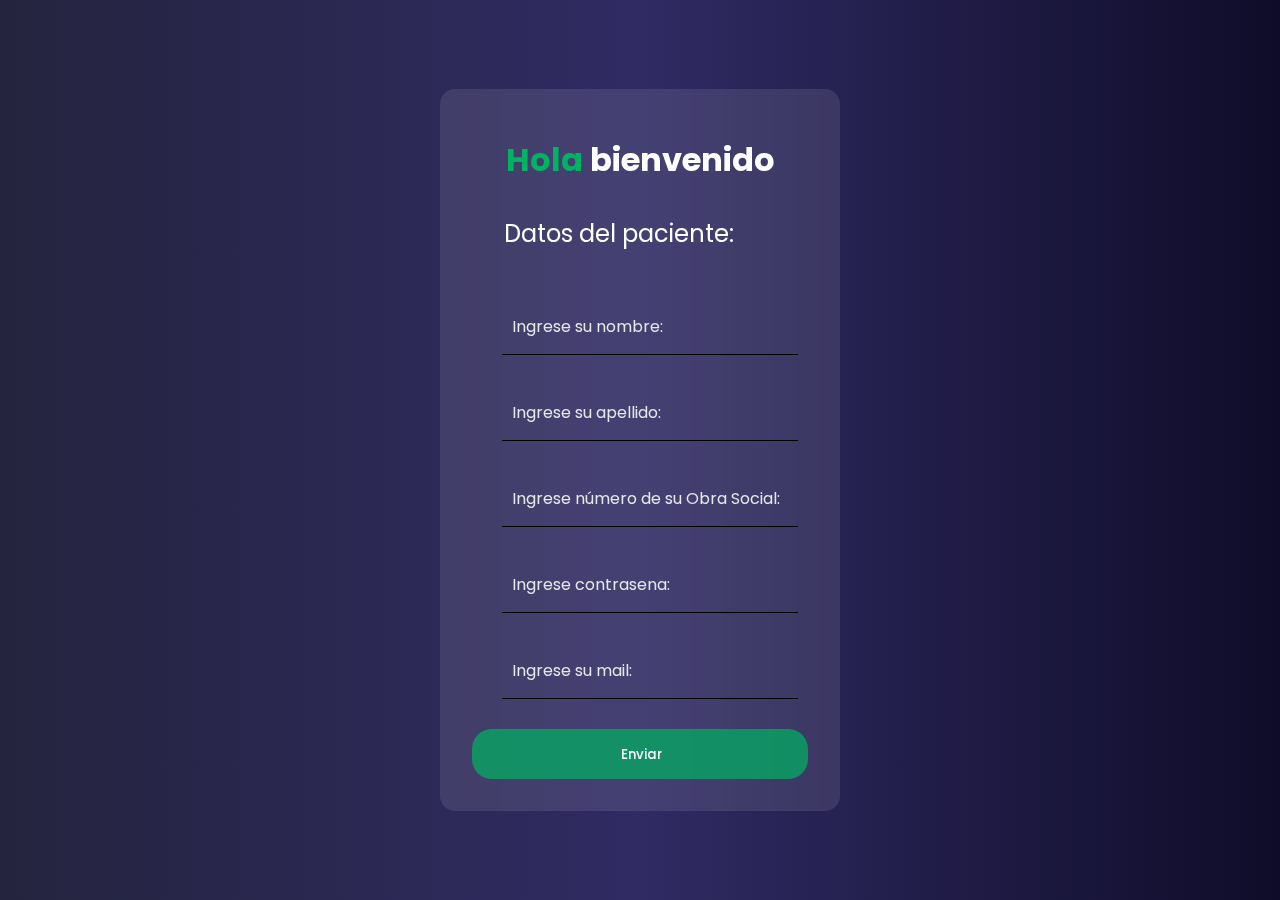
<file: index.html>
<!DOCTYPE html>
<html lang="es">
<head>
    <meta charset="UTF-8">
    <meta http-equiv="X-UA-Compatible" content="IE=edge">
    <meta name="viewport" content="width=device-width, initial-scale=1.0">
    <!--Font awesome-->
    <link rel="stylesheet" href="https://cdnjs.cloudflare.com/ajax/libs/font-awesome/6.1.1/css/all.min.css" integrity="sha512-KfkfwYDsLkIlwQp6LFnl8zNdLGxu9YAA1QvwINks4PhcElQSvqcyVLLD9aMhXd13uQjoXtEKNosOWaZqXgel0g==" crossorigin="anonymous" referrerpolicy="no-referrer" />
    <!--google fonts-->
    <link rel="preconnect" href="https://fonts.googleapis.com">
<link rel="preconnect" href="https://fonts.gstatic.com" crossorigin>
<link href="https://fonts.googleapis.com/css2?family=Poppins:wght@400;500;700&display=swap" rel="stylesheet">
    <title>OSPIN</title>
    <link rel="stylesheet" href="style/styles.css">
</head>
<body>
    
  
    <form action="1.php" method="post" class="form">
    <h1><span>Hola</span> bienvenido</h1>
    <h2>Datos del paciente:</h2>
    <div class="form-seccion">
       
        <input type="text" name="nombre" required placeholder=""  class="input-form" id="Nombre">
        <label class="form-label" for="Nombre"> Ingrese su nombre: </label>
    </div>
  <div class="form-seccion">
   
    <input type=" text" name="apellido" required placeholder=" " class="input-form" id="Apellido">
    <label class="form-label" for="Apellido"> Ingrese su apellido:</label>
  </div>
   <div class="form-seccion">
  
    <input type="text" name="ObraSocial" required placeholder=" " class="input-form" id="ObraSocial">
        
    <label class="form-label" for="ObraSocial">Ingrese número de su Obra Social:</label>
   </div>
  <div class="form-seccion">
   
    <input type="password" name="contraseña" required class="input-form" id="contrasena" placeholder=" ">
    <label class="form-label" for="contrasena">Ingrese contrasena:</label>
  </div>
   <div class="form-seccion">
    
    <input type="email" name="email" required class="input-form" id="Mail" placeholder=" ">
    <label  class="form-label" for="Mail"> Ingrese su mail:</label>
   </div>
  
    <!--input btn-->
    <input type="submit" value=" Enviar" class="btn-submit">
        

   
    </form>
</body>
</html>
</file>
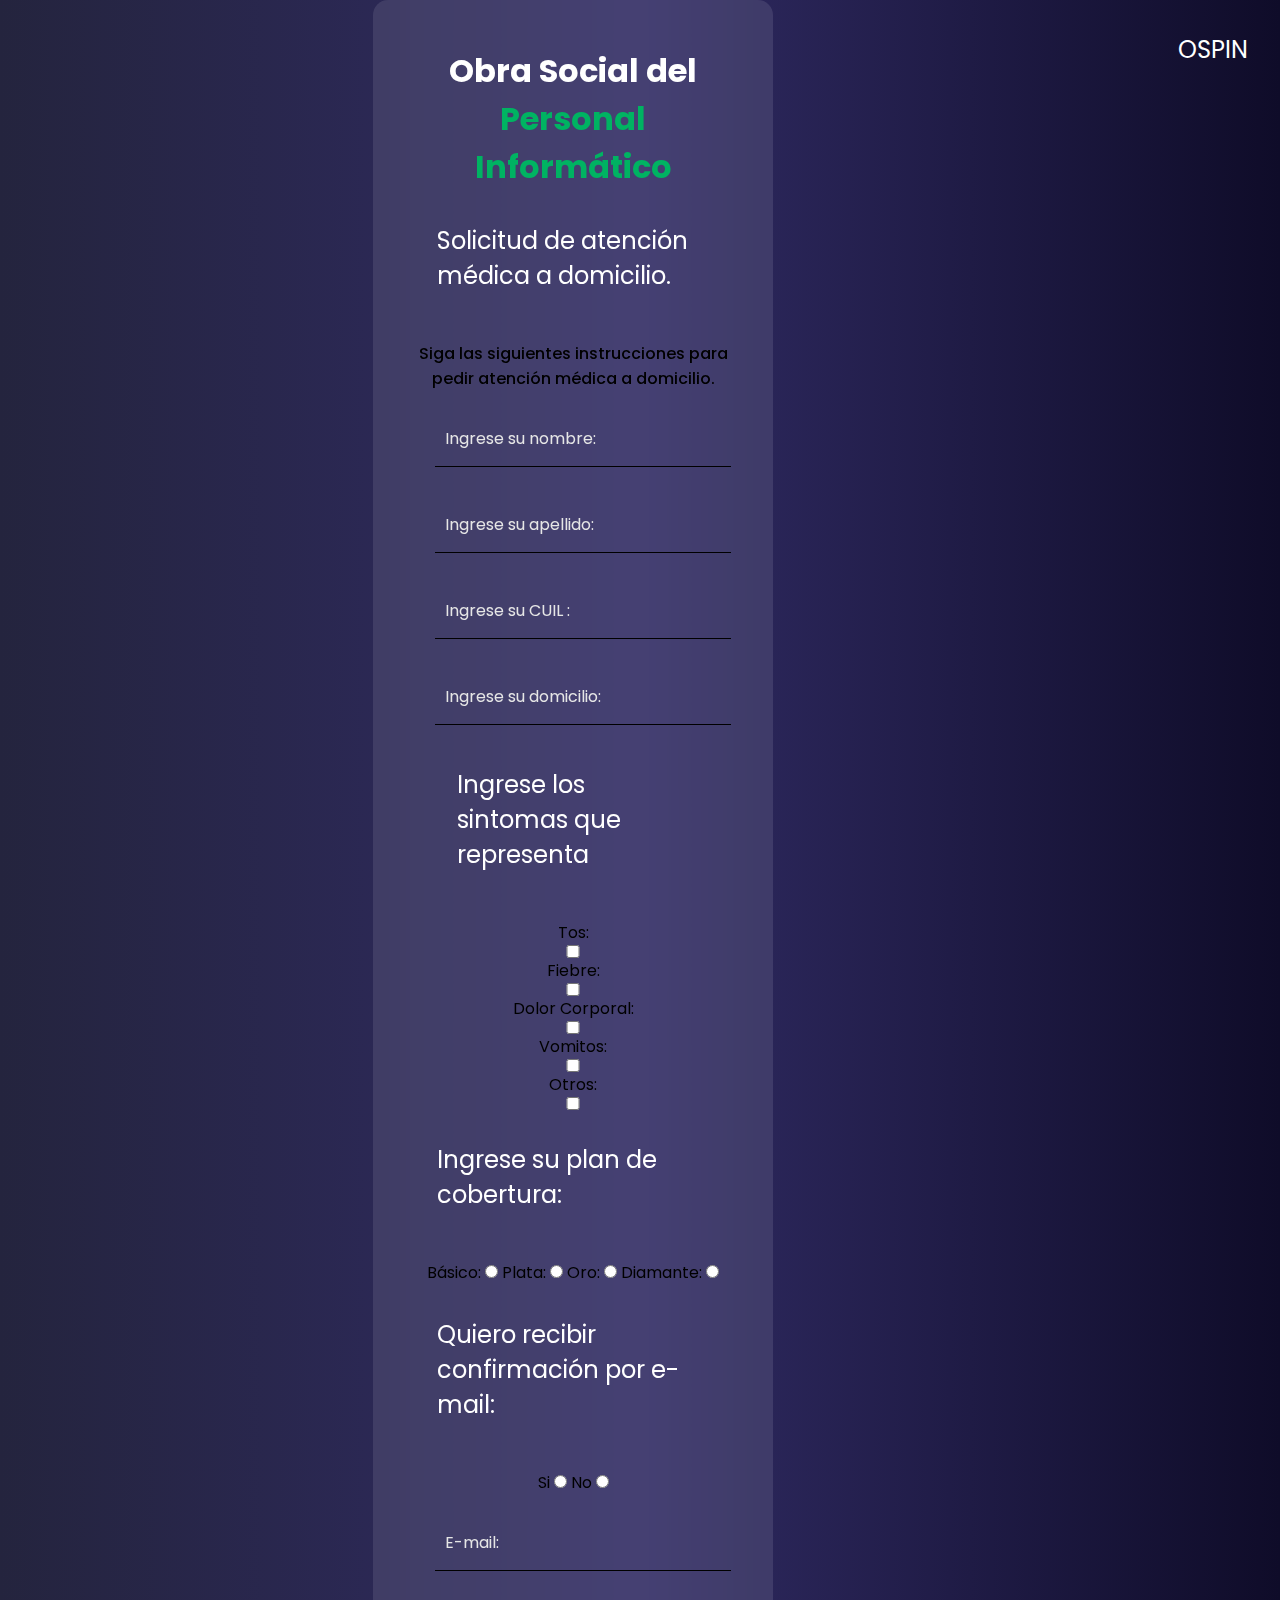
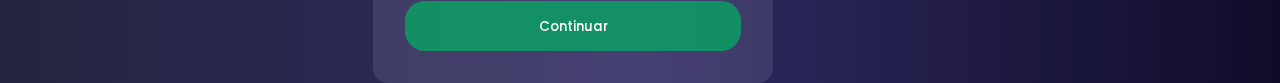
<file: indexIgnacio.html>
<!DOCTYPE html>
<html lang="es">
<head>
	<meta charset="UTF-8">
	<meta http-equiv="X-UA-Compatible" content="IE=edge">
	<meta name="viewport" content="width=device-width, initial-scale=1.0">
	<title>OSPIN</title>
	 <!--google fonts-->
	 <link rel="preconnect" href="https://fonts.googleapis.com">
 <link rel="preconnect" href="https://fonts.gstatic.com" crossorigin>
 <link href="https://fonts.googleapis.com/css2?family=Poppins:wght@400;500;700&display=swap" rel="stylesheet">
 <!--Hoja de estilo css-->
 <link rel="stylesheet" href="style/styles.css">
</head>
<body>
		

		
		<form method="POST" action="procesar_parcialPV.php" class="form">
		<h1>Obra Social del <span>Personal Informático</span></h1>
		<h2>Solicitud de atención médica a domicilio.</h2>
		<p class="parrafos">Siga las siguientes instrucciones para pedir atención médica a domicilio.</p>
		<!--nombre-->
		<div class="form-seccion">
			
			<input type="text" name="nombre" maxlength="20" class="input-form" required placeholder=" " id="Nombre"> 
			<label class="form-label" for="Nombre">Ingrese su nombre:</label>
		</div>
		<!--Apellido-->
		<div class="form-seccion">

				
				<input type="text" name="apellido" maxlength="30" class="input-form" id="Apellido" required placeholder=" "> 
				<label class="form-label" for="Apellido">Ingrese su apellido: </label>
		</div>
			
		<div class="form-seccion">
				
				<input type="number" name="cuil" class="input-form" id="Cuil" required placeholder=" "> 
				<label class="form-label" for="Cuil">Ingrese su CUIL :</label>
		</div>
			
		<div class="form-seccion">
			
			<input type="text" name="domicilio" maxlength="50" class="input-form" required placeholder=" " id="Domicilio">
			<label class="form-label" for="Domicilio">Ingrese su domicilio:</label>
			
			<h2>Ingrese los sintomas que representa</h2>
			<div class="contenedor-sintomas">
				<label>Tos:   </label>
				<input type="checkbox" name="tos" value="tos"> 
				<label >Fiebre:   </label>
				<input type="checkbox" name="fiebre" value="fiebre"> 
				<label>Dolor Corporal:   </label>
				<input type="checkbox" name="dolor_corporal" value="dolor_corporal">
				<label >Vomitos:   </label>
				<input type="checkbox" name="vomitos" value="vomitos">
				<label >Otros:   </label>
				<input type="checkbox" name="otros" value="otros">
			</div>
		</div>	
			
			
		
			
			<h2>Ingrese su plan de cobertura:</h2>  
			<div class="contenedor-plan-cobertura">
				<label>Básico:   </label>
				<input type="radio" name="plan" value="basico"> 
				<label>Plata:   </label>
				<input type="radio" name="plan" value="plata"> 
				<label>Oro:   </label>
				<input type="radio" name="plan" value="oro"> 
				<label>Diamante:   </label>
				<input type="radio" name="plan" value="diamante"> 
			</div>
	
			
			<h2>Quiero recibir confirmación por e-mail: </h2> 
			<div class="confirmacion">
				<label>Si   </label>
				<input type="radio" name="confirmacion" value="si_confirmacion"> 
				<label>No   </label>
				<input type="radio" name="confirmacion" value="no_confirmacion"> 
			</div>
		
			<div class="form-seccion">
				
				<input type="email" name="email" required placeholder = " " id="Email" class="input-form">
				<label class="form-label" for="Email">E-mail: </label>
			</div>
			
			
			<input type="submit" value="Continuar" class="btn-submit">
			
		</form>
		
		<footer >
		<h2>OSPIN</h2>
		</footer>
	  
</body>
</html>
</file>
<file: style/styles.css>
*{
  margin: 0;
  padding: 0;
  box-sizing: border-box;
}

body{
    font-family: 'Poppins', sans-serif; 
    background: #0f0c29;  /* fallback for old browsers */
    background: -webkit-linear-gradient(to right, #24243e, #302b63, #0f0c29);  /* Chrome 10-25, Safari 5.1-6 */
    background: linear-gradient(to right, #24243e, #302b63, #0f0c29); /* W3C, IE 10+/ Edge, Firefox 16+, Chrome 26+, Opera 12+, Safari 7+ */
    
display: flex;
min-height: 100vh;
}




.form,
.contenedor-final{
    background-color:rgba(255, 255, 255, 0.1) ;
    backdrop-filter: blur(10px);
    -webkit-background-filter:blur(10px) ;
    border-radius: 15px;
    margin: auto;
    width: 90%;
    max-width: 400px;
    padding: 2rem;
    text-align: center;
   
}
h1{
    color: white;
    margin: 15px;
}
h1 span{
    color:#00b362 ;
    text-align: center;
}

h2{
    font-weight: 400;
    margin: 2rem;
    margin-bottom: 3rem;
    color: white;
    text-align: start;
}
h2 span{
    color:#00b362 ;
    display: block;
    font-family: 'Poppins', sans-serif; 
}
.contenedor-final h2{
    text-align: start;
    line-height: 1.5;
}
.form .form-seccion{
    position: relative;
    color: black;
    margin: 20px;
}

.form .input-form{
    width: 100%;
    background: none;
    color: #d1cfd6;
    font-size: 1rem;
    padding: 10px;
    border: none;
    border-bottom: 1px solid black;
    outline: none;
    font-family: 'Poppins', sans-serif;
    margin: 10px;
   
}
.form .input-form:focus + .form-label,
.input-form:not(:placeholder-shown) + .form-label{
    transform: translateY(-12px) scale(.9);
    transform-origin: left top;
    color: #00b362;
   
}
.form .form-label{
    cursor: pointer;
    color: #e6e6e6;
    
    position: absolute;
    top: 0;
    left: 20px;
    transform: translateY(15px);
    transition: transform .5s ;
 
}
.btn-submit{
   
    background-color: RGBA(0,179,98,0.7);
    cursor: pointer;
    width: 100%;
    border: none;
    border-radius: 20px;
    height: 50px;
    text-align: center;
    font-family: 'Poppins', sans-serif; 
    font-weight: 500;
   color: white;
    padding: 1rem;

}

.btn-submit:hover{
    background-color: 
    RGBA(0,179,98,0.53);
}
.label-select{
    color: white;
    font-weight: 400;
    font-family: 'Poppins', sans-serif; 
}
.select{
    border-radius:20px;
    padding: 1rem;
    margin: 2rem auto;
    width: 100%;
    font-family: 'Poppins', sans-serif; 
}
.select-option{
    font-family: 'Poppins', sans-serif; 
    font-weight: 500;
    
}

/**Diseno Formulario ignacio**/
.form-seccion .contenedor-sintomas{
    display: flex;
    flex-direction: column;
    justify-content:center ;

}

p{
    font-weight: 500;
    text-align: center;

}
</file>
